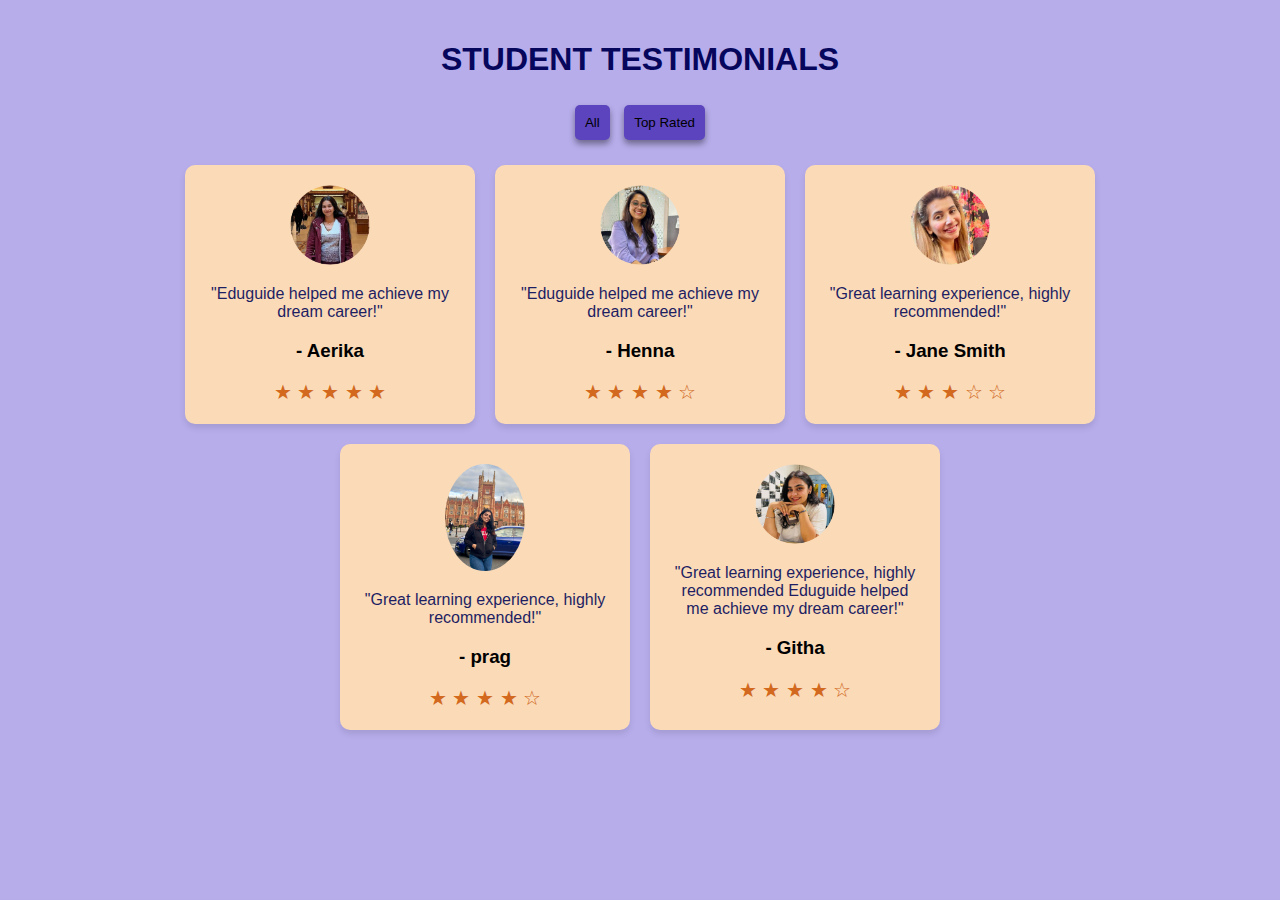
<file: index.HTML>
<!DOCTYPE html>
<html lang="en">
<head>
    <meta charset="UTF-8">
    <meta name="viewport" content="width=device-width, initial-scale=1.0">
    <title>Student Testimonials</title>
    <link rel="stylesheet" href="style.css">
</head>
<body>
    <section class="testimonials">
        <h1>STUDENT TESTIMONIALS</h1>
        <div class="filter">
            <button onclick="filterTestimonials('all')">All</button>
            <button onclick="filterTestimonials('top')">Top Rated</button>
        </div>
        <div class="testimonial-container">
            <div class="testimonial-card" data-category="top">
                <img src="images/aerika.png" alt="Student Photo">
                <p>"Eduguide helped me achieve my dream career!"</p>
                <h3>- Aerika</h3>
                <div class="rating">
                    ★ ★ ★ ★ ★
                </div>
            </div>
            <div class="testimonial-card" data-category="top">
                <img src="images/nafisha.png" alt="Student Photo">
                <p>"Eduguide helped me achieve my dream career!"</p>
                <h3>- Henna</h3>
                <div class="rating">
                    ★ ★ ★ ★ ☆ 
                </div>
            </div>
            <div class="testimonial-card" data-category="regular">
                <img src="images/heena.png" alt="Student Photo">
                <p>"Great learning experience, highly recommended!"</p>
                <h3>- Jane Smith</h3>
                <div class="rating">
                    ★ ★ ★ ☆ ☆ 
                </div>
            </div>
            <div class="testimonial-card" data-category="regular">
                <img src="images/tejaswini.jpg" alt="Student Photo">
                <p>"Great learning experience, highly recommended!"</p>
                <h3>- prag</h3>
                <div class="rating">
                    ★ ★ ★ ★ ☆ 
                </div>
            </div>
            <div class="testimonial-card" data-category="top">
                <img src="images/pragnya.png" alt="Student Photo">
                <p>"Great learning experience, highly recommended Eduguide helped me achieve my dream career!"</p>
                <h3>- Githa</h3>
                <div class="rating">
                    ★ ★ ★ ★ ☆ 
                </div>
            </div>

        </div>
    </section>
    
    <script>
        function filterTestimonials(category) {
    const testimonials = document.querySelectorAll(".testimonial-card");
    
    testimonials.forEach(card => {
        if (category === "all" || card.getAttribute("data-category") === category) {
            card.classList.remove("hidden");
        } else {
            card.classList.add("hidden");
        }
    });
}
    </script>
</body>
</html>
</file>
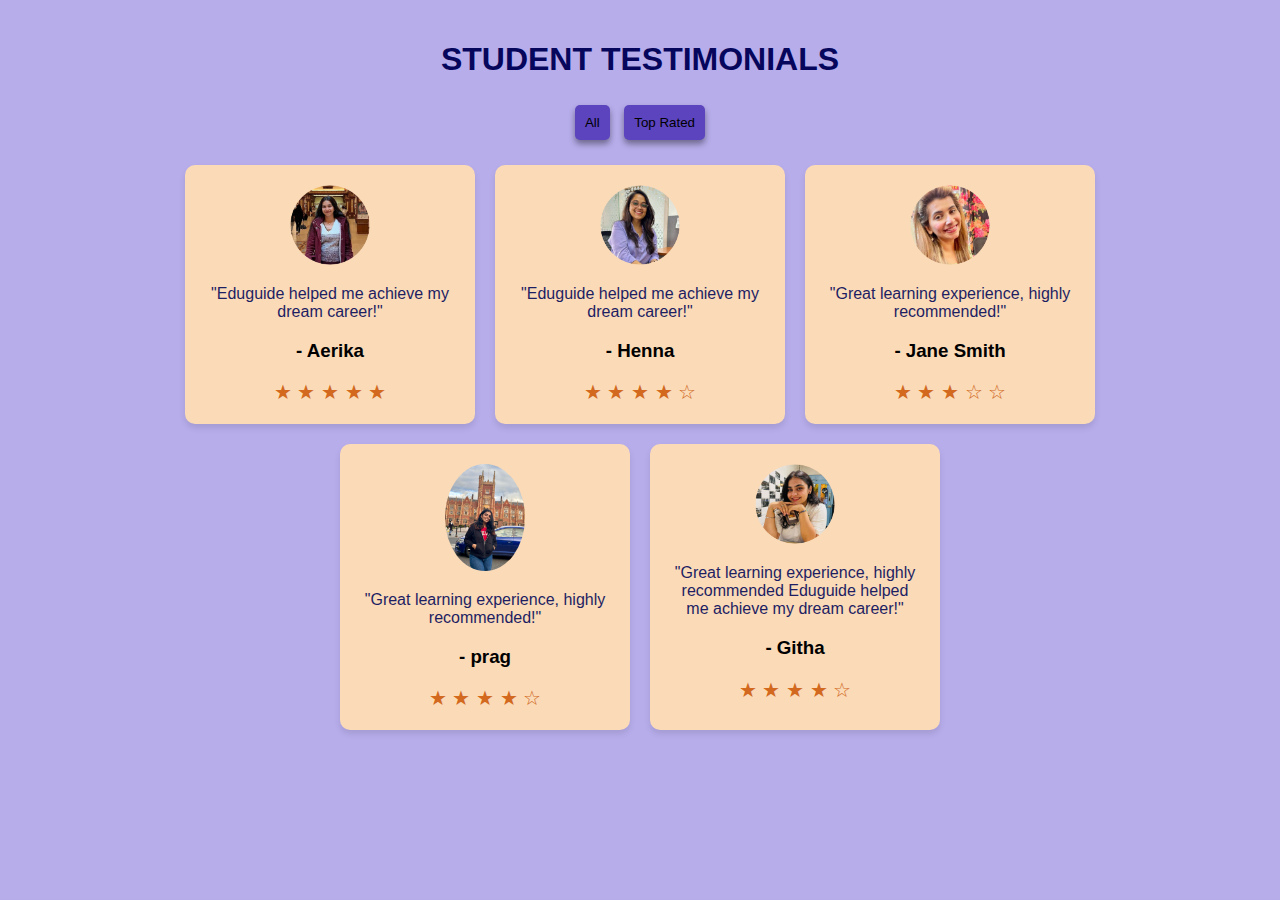
<file: ass.html>
<!DOCTYPE html>
<html lang="en">
<head>
    <meta charset="UTF-8">
    <meta name="viewport" content="width=device-width, initial-scale=1.0">
    <title>Student Testimonials</title>
    <link rel="stylesheet" href="ass.css">
</head>
<body>
    <section class="testimonials">
        <h1>STUDENT TESTIMONIALS</h1>
        <div class="filter">
            <button onclick="filterTestimonials('all')">All</button>
            <button onclick="filterTestimonials('top')">Top Rated</button>
        </div>
        <div class="testimonial-container">
            <div class="testimonial-card" data-category="top">
                <img src="images/aerika.png" alt="Student Photo">
                <p>"Eduguide helped me achieve my dream career!"</p>
                <h3>- Aerika</h3>
                <div class="rating">
                    ★ ★ ★ ★ ★
                </div>
            </div>
            <div class="testimonial-card" data-category="top">
                <img src="images/nafisha.png" alt="Student Photo">
                <p>"Eduguide helped me achieve my dream career!"</p>
                <h3>- Henna</h3>
                <div class="rating">
                    ★ ★ ★ ★ ☆ 
                </div>
            </div>
            <div class="testimonial-card" data-category="regular">
                <img src="images/heena.png" alt="Student Photo">
                <p>"Great learning experience, highly recommended!"</p>
                <h3>- Jane Smith</h3>
                <div class="rating">
                    ★ ★ ★ ☆ ☆ 
                </div>
            </div>
            <div class="testimonial-card" data-category="regular">
                <img src="images/tejaswini.jpg" alt="Student Photo">
                <p>"Great learning experience, highly recommended!"</p>
                <h3>- prag</h3>
                <div class="rating">
                    ★ ★ ★ ★ ☆ 
                </div>
            </div>
            <div class="testimonial-card" data-category="top">
                <img src="images/pragnya.png" alt="Student Photo">
                <p>"Great learning experience, highly recommended Eduguide helped me achieve my dream career!"</p>
                <h3>- Githa</h3>
                <div class="rating">
                    ★ ★ ★ ★ ☆ 
                </div>
            </div>

        </div>
    </section>
    
    <script>
        function filterTestimonials(category) {
    const testimonials = document.querySelectorAll(".testimonial-card");
    
    testimonials.forEach(card => {
        if (category === "all" || card.getAttribute("data-category") === category) {
            card.classList.remove("hidden");
        } else {
            card.classList.add("hidden");
        }
    });
}
    </script>
</body>
</html>
</file>
<file: style.css>
body {
    font-family: Arial, sans-serif;
    text-align: center;
    margin: 0;
    padding: 20px;
    background-color: #B7ADEB;
}

.testimonials {
    max-width: 1200px;
    margin: auto;
}

h1 {
    color: #06065c;
}

.filter button {
    padding: 10px;
    margin: 5px;
    cursor: pointer;
    border-radius: 5px;
    background-color: #5C44BF;
    box-shadow: 0px 4px 6px rgba(0, 0, 0, 0.4);
    border: none;
}

.testimonial-container {
    display: flex;
    flex-wrap: wrap;
    justify-content: center;
    gap: 20px;
    margin-top: 20px;
}

.testimonial-card {
    background: #fadab7;
    padding: 20px;
    border-radius: 10px;
    box-shadow: 0px 4px 6px rgba(0, 0, 0, 0.1);
    transition: transform 0.3s, opacity 0.5s;
    width: 250px;
}

.testimonial-card img {
    width: 80px;
    border-radius: 50%;
}

.filter button:hover{
    transform: scale(1.05);
    color: rgb(220, 220, 220);
    background-color: #180859;
}

.testimonial-card:hover {
    transform: scale(1.05);
    background-color: #f4bd83;
}

.hidden {
    display: none;
    transform: translateY(20px);   
}

p{
    color: #1E1E63 ;
}

.rating {
    font-size: 20px;
    color:chocolate;
}

::-webkit-scrollbar {
    width: 5px;
}

::-webkit-scrollbar-track {
    background-color: #B7ADEB;
    border-radius: 10px;
}

::-webkit-scrollbar-thumb {
    background: #5C44BF;
    border-radius: 10px;
}

::-webkit-scrollbar-thumb:hover {
    background: #180859;
}
@keyframes pulse {
    0% { transform: scale(1); }
    50% { transform: scale(1.08); }
    100% { transform: scale(1); }
}

.filter button:active {
    animation: pulse 0.2s ease-in-out;
}
</file>
<file: ass.css>
body {
    font-family: Arial, sans-serif;
    text-align: center;
    margin: 0;
    padding: 20px;
    background-color: #B7ADEB;
}

.testimonials {
    max-width: 1200px;
    margin: auto;
}

h1 {
    color: #06065c;
}

.filter button {
    padding: 10px;
    margin: 5px;
    cursor: pointer;
    border-radius: 5px;
    background-color: #5C44BF;
    box-shadow: 0px 4px 6px rgba(0, 0, 0, 0.4);
    border: none;
}

.testimonial-container {
    display: flex;
    flex-wrap: wrap;
    justify-content: center;
    gap: 20px;
    margin-top: 20px;
}

.testimonial-card {
    background: #fadab7;
    padding: 20px;
    border-radius: 10px;
    box-shadow: 0px 4px 6px rgba(0, 0, 0, 0.1);
    transition: transform 0.3s, opacity 0.5s;
    width: 250px;
}

.testimonial-card img {
    width: 80px;
    border-radius: 50%;
}

.filter button:hover{
    transform: scale(1.05);
    color: rgb(220, 220, 220);
    background-color: #180859;
}

.testimonial-card:hover {
    transform: scale(1.05);
    background-color: #f4bd83;
}

.hidden {
    display: none;
    transform: translateY(20px);   
}

p{
    color: #1E1E63 ;
}

.rating {
    font-size: 20px;
    color:chocolate;
}

::-webkit-scrollbar {
    width: 5px;
}

::-webkit-scrollbar-track {
    background-color: #B7ADEB;
    border-radius: 10px;
}

::-webkit-scrollbar-thumb {
    background: #5C44BF;
    border-radius: 10px;
}

::-webkit-scrollbar-thumb:hover {
    background: #180859;
}
@keyframes pulse {
    0% { transform: scale(1); }
    50% { transform: scale(1.08); }
    100% { transform: scale(1); }
}

.filter button:active {
    animation: pulse 0.2s ease-in-out;
}
</file>
